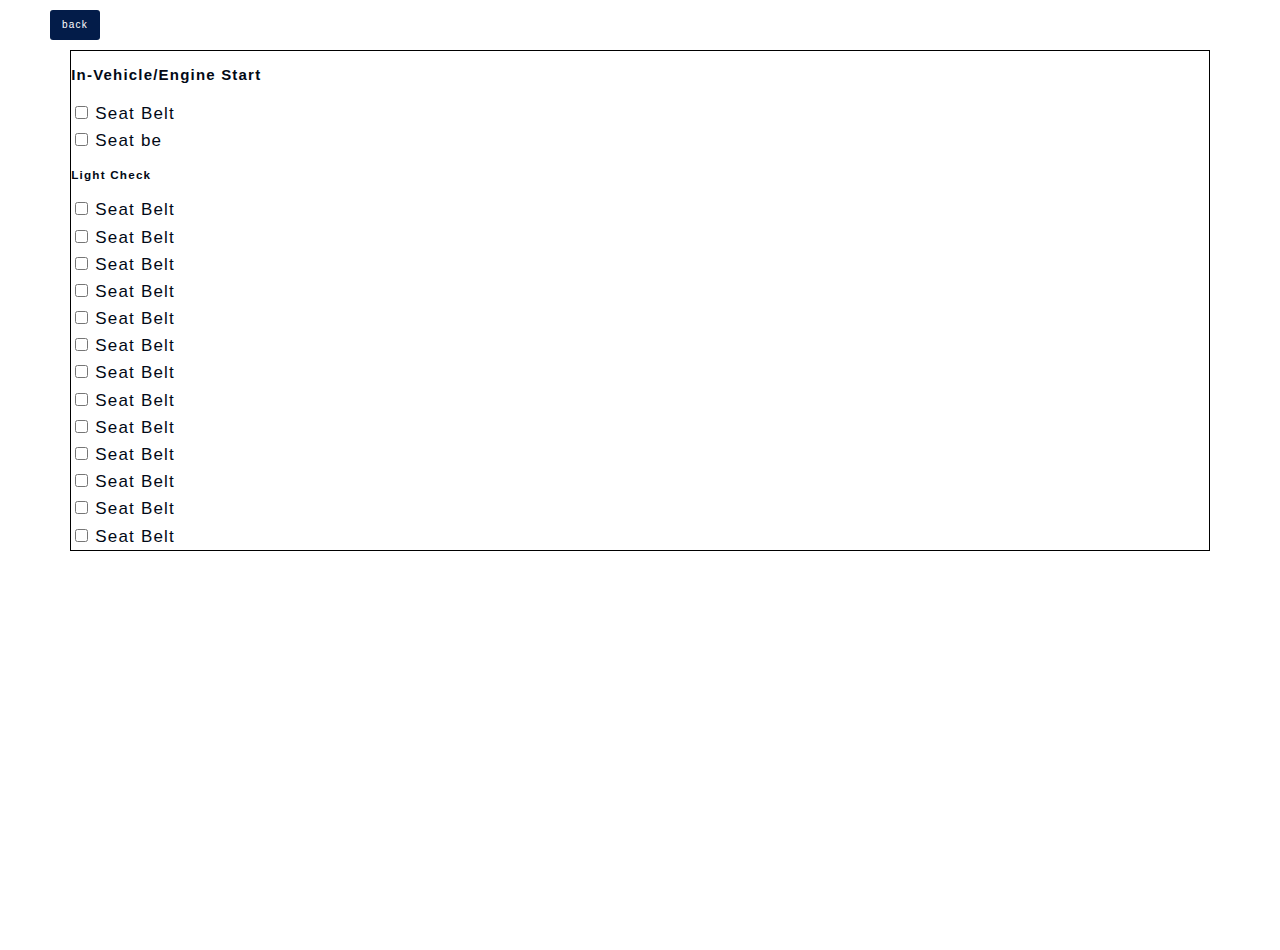
<file: checklist.html>
<!DOCTYPE html>
<html lang="en">
<head>
    <meta charset="UTF-8">
    <meta name="viewport" content="width=device-width, initial-scale=1.0">
    <title>Check Listt</title>
    <link rel="stylesheet" href="/css/checklist.css">
    <link rel="stylesheet" href="/css/utils.css">
    <link rel="stylesheet" href="/css/styles.css">
</head>
<body>
      <a href="index.html" class="btn">back</a>
       <section id="checklist" class="checklist">
         <h2>In-Vehicle/Engine Start</h2>
        <form action="">
            <div class="check-wrap">
                <input type="checkbox" id="seat belt">
                <label for="seat belt">Seat Belt</label>
            </div>
            <div class="check-wrap">
                <input type="checkbox" id="Saftey">
                <label for="Saftey">Seat be</label>
            </div>
            <h3>Light Check</h3>
            <div class="check-wrap">
                <input type="checkbox">
                <label for="">Seat Belt</label>
            </div>
            <div class="check-wrap">
                <input type="checkbox">
                <label for="">Seat Belt</label>
            </div>
            <div class="check-wrap">
                <input type="checkbox">
                <label for="">Seat Belt</label>
            </div>
            <div class="check-wrap">
                <input type="checkbox">
                <label for="">Seat Belt</label>
            </div>
            <div class="check-wrap">
                <input type="checkbox">
                <label for="">Seat Belt</label>
            </div>
            <div class="check-wrap">
                <input type="checkbox">
                <label for="">Seat Belt</label>
            </div>
            <div class="check-wrap">
                <input type="checkbox">
                <label for="">Seat Belt</label>
            </div>
            <div class="check-wrap">
                <input type="checkbox">
                <label for="">Seat Belt</label>
            </div>
            <div class="check-wrap">
                <input type="checkbox">
                <label for="">Seat Belt</label>
            </div>
            <div class="check-wrap">
                <input type="checkbox">
                <label for="">Seat Belt</label>
            </div>
            <div class="check-wrap">
                <input type="checkbox">
                <label for="">Seat Belt</label>
            </div>
            <div class="check-wrap">
                <input type="checkbox">
                <label for="">Seat Belt</label>
            </div>
            <div class="check-wrap">
                <input type="checkbox">
                <label for="">Seat Belt</label>
            </div>

        </form>
       
        


    </section>
    
</body>
</html>
</file>
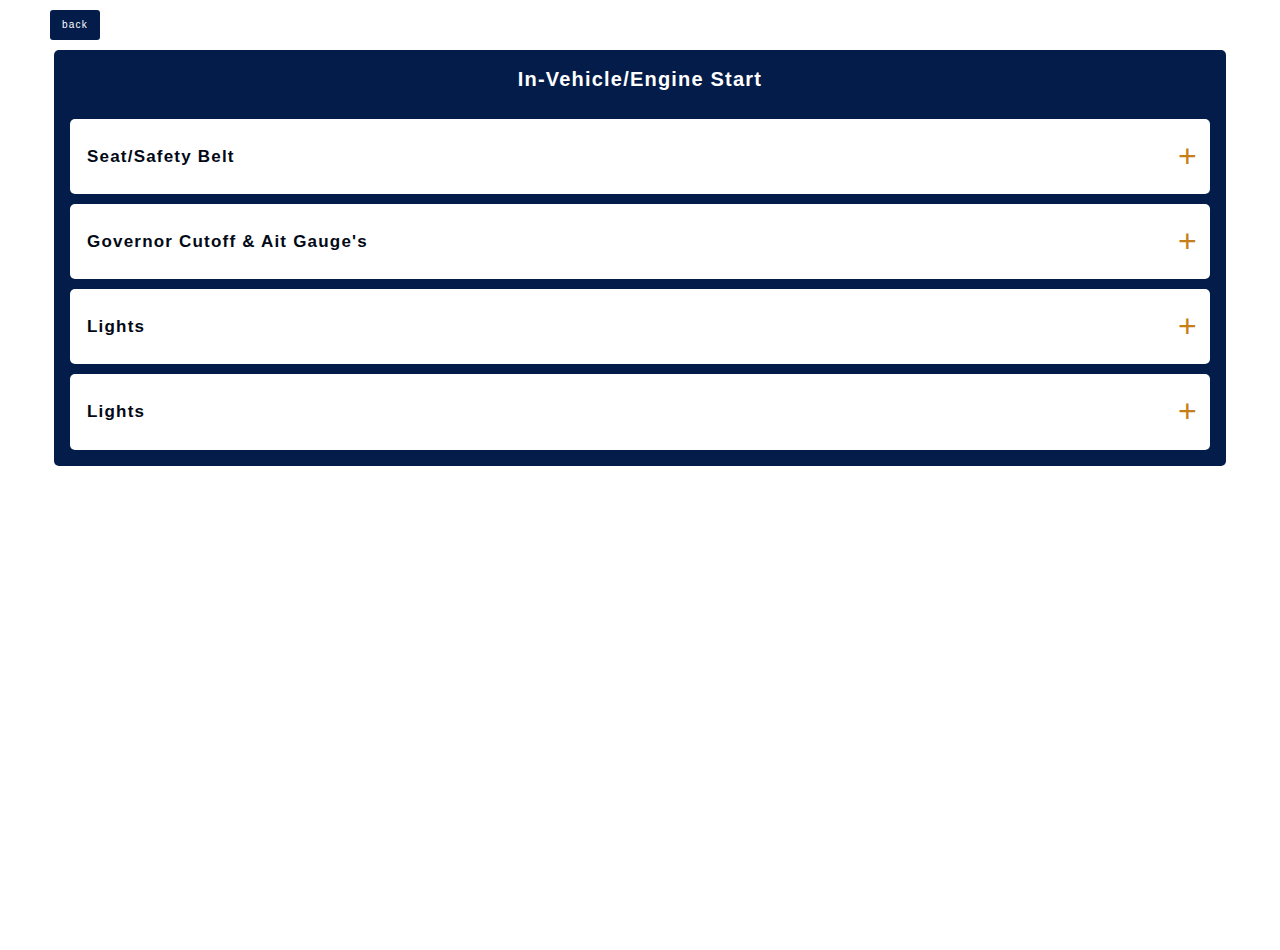
<file: section.html>
<!DOCTYPE html>
<html lang="en">
<head>
    <meta charset="UTF-8">
    <meta name="viewport" content="width=device-width, initial-scale=1.0">
    <title>Document</title>
    <link rel="stylesheet" href="/css/section.css">
    <link rel="stylesheet" href="/css/styles.css">
    <link rel="stylesheet" href="/css/utils.css">

</head>
<body>
      <a href="index.html" class="btn">back</a>

    <div class="accordion">
        <h1 class="title">In-Vehicle/Engine Start</h1>
        <div class="accordion-item">
            <div class="accordion__header">
                <p>Seat/Safety Belt</p>
            </div>
            <div class="accordion__body">
                <p class="accordion__content">When you get in the vehicle, put on your seat belt. Make sure it is mounted securely,it adjust poperly, it has no cuts or frays and it latches correctly. Ask the examiner to put on their seat belt.</p>
            </div>
        </div>
        <div class="accordion-item">
            <div class="accordion__header">
                <p>Governor Cutoff & Ait Gauge's</p>
            </div>
            <div class="accordion__body">
                <p class="accordion__content">Do a safe start. Put your foot on the brake, engage the cluth, and make sure the vehicle is in neutral.Start the truck. Build up pressure in the air tanks.You can do this a little faster by reving the engine a little. Watch the air gauges and listen for the Governorcutoff to sneeze.It should cut out somewhere between 120-140psi.After the sneeze, tell the examiner that your air gauges are functioning properly and they are properly monitoring the air pressure.</p>
            </div>
        </div>
        <div class="accordion-item">
            <div class="accordion__header">
                <p>Lights</p>
            </div>
            <div class="accordion__body">
                <p class="accordion__content">Properly mounted and secure. Not Cracked, bent, or broken. Clean and proper color.</p>
            </div>
        </div>    
        <div class="accordion-item">
            <div class="accordion__header">
                <p>Lights</p>
            </div>
            <div class="accordion__body">
                <p class="accordion__content">Proper Lorem ipsum dolor sit amet consectetur adipisicing elit. Voluptatum quibusdam quos vel ab, quam velit sunt veritatis, eius eligendi suscipit provident veniam omnis, tempora nam! Quas aspernatur sunt, pariatur, est adipisci tempora iure magnam eligendi placeat blanditiis beatae neque saepe molestiae cum corporis asperiores eveniet quia. Amet obcaecati sunt culpa molestiae fugit dolorem in quibusdam nihil veniam cum laboriosam fugiat similique, ad totam. Numquam ipsa quod assumenda expedita impedit natus exercitationem quos tempore fuga. Repudiandae voluptates neque nihil, alias ex assumenda hic suscipit. Non, iste ex in fugit, quaerat sunt quo dignissimos corporis dolore possimus rerum aspernatur at illum officia. ly mounted and secure. Not Cracked, bent, or broken. Clean and proper color.</p>
            </div>
        </div>
        

    </div>
    <script src="/js/section.js"></script>
</body>
</html>
</file>
<file: css/checklist.css>
form{
    display: flex;
    flex-direction: column;
}
.checklist{
    width: 90%;
    max-width: 1500px;
    margin: 5rem auto 0 auto;
    border: 1px solid black;
    background-color: var(--white);
}
input[type ='checkbox']:checked + label{
    text-decoration: line-through var(--blue) 2px;
}
label{
    font-size: var(--fs-15);
}

@media (min-width: 760px){
    label{
    font-size: var(--fs-17);
}
    
}
@media (min-width: 1200px){
  
}
</file>
<file: css/utils.css>
.text-center{
    text-align: center;
}

.btn{
    background-color: var(--blue2);
    padding: .7rem 1.2rem;
    border-radius: .3rem;
    position: fixed;
    top: 1rem;
    left: 5rem;
}
</file>
<file: css/styles.css>
:root{
    --heading-text: "work sans", sans-serif;
    --body-text:"Inter", sans-serif;
    --white:#ffffff;
    --white-2:#E7EBF4;
    /* --white2:#DAE1EE; */
    --light-blue:#4fa1eb;
    /* --light-blue:#242ae7; */
    --blue:hsl(219, 87%, 30%);
    --blue2:hsl(219, 92%, 15%);
    --dark-blue:#00103c;
    --dark-blue2:#020916;

    /* fonts */
    --fs-15:1.5rem;
    --fs-16:1.6rem;
    --fs-17:1.7rem;
    --fs-18:1.8rem;
    --fs-19:1.9rem;
    --fs-20:2rem;
    
    --fs-large:2.4rem; /*24px*/
    --fs-28:2.8rem;
    --fs-xl:3.2rem; /*32px*/

    --black:#0f0f0f;
    --dark-gray:#202020;
    --lime-green:#5dd26c;
    --dark-green:#337418;
    


}
*,
*;::after,
*::before{
    padding: 0;
    margin: 0;
    box-sizing: inherit;
}
html{
    font-size: 62.5%; /*10px*/
}
body{
    font-family:var(--body-text);
    background-color:#ffffff;
    background-color:var(--white);
    color: var(--dark-blue2);
    line-height: 1.6;
    letter-spacing: 1.2px;
    box-sizing: border-box;
}
html,
body{
    height: 100%;
    /* font-size: 16px; */
}
h1{
    font-family:var(--heading-text);
    color: var(--heading-text-color);
}
button{
    background-color: var(--accent-color);
    border: none;
    padding: .5rem .6rem;
    border-radius: .4rem;
}
img{
    display: block;
    width: 100%;
    height: auto;
    object-fit: cover;
}
 header ul{
    list-style: none;
    padding-left: 0;
}
a{
    text-decoration: none;
    color: var(--white);
}
</file>
<file: css/section.css>
.title{
    color: var(--dark-blue);
    color: var(--white);
    text-align: center;
}
.accordion{
     width: 90%; 
     max-width: 1140px;
     width: 114rem;
    margin: 5rem auto 0 auto;
    display: flex;
    gap: 1rem;
    flex-direction: column;
    justify-content: center;
    border-radius: .5rem;
    background-color: var(--blue2);
    padding: 0 1.6rem 1.6rem 1.6rem;
   

    /* background-color: oklch(92.9% 0.013 255.508); */
    /* background-color: var(--blue); */
    /* display: grid;
    gap: 1rem;
    grid-template-columns: minmax(300px,11fr); */
}
.accordion-item{
    background-color: #ffffff;
    border-radius: .5rem;
    cursor: pointer;
    border: 2px solid transparent;
    transition: border-color 0.3s ease-in;
     /*This was making them different sizes when in display flex*/
    /* margin: 0 auto; */

    
}
.accordion-item:hover{
    border-color: black;
}
.accordion__header{
    position: relative;
    min-height: 2rem;
    padding: .5rem 0 .5rem 1.5rem;
    /* border-radius: .5rem .5rem 0 0; */
    display: flex;
   align-items: center;
   transition: background-color 0.3s ease-in;  
}
.accordion__header:hover{
    background-color: hsla(219, 87%, 30%, 0.3);
}
.accordion__header > p{
    font-size: var(--fs-15);
    font-weight: bold;
}
.accordion__header::after{
    content:'\002B' ;
    position: absolute;
    right: 1rem;
    font-size: var(--fs-xl);
    transition:0.3s ease ;
    color: #c57f16;
}
.accordion__header.active::after{
    content: '\002D';
    font-size:2.5rem ;
}

.accordion__body{
    /* padding: 1rem; */
    max-height: 0;
    overflow: hidden;
    transition: max-height 0.3s ease-in-out;
    /* padding-bottom: 1.6rem; */
    /* max-width: 60ch; */
    /* border: 1px solid red; */
}
.accordion__content{
    padding: 1rem;
    /* border-left: 3px solid var(--blue2); */
    margin-left: 1rem;
    line-height: 1.4;
    padding-bottom: 1rem;
    /* height: 15rem; */
    max-width: 85ch;
    width: 100%;
    margin: 0 auto;
    position: relative;
   
    /* border-image: linear-gradient(to right,#008f68, #fae042) 1;
    border-image: linear-gradient(to right,transparent, #34495e, transparent) 1; */
    
}
.accordion__content::before{
    content: '';
    position: absolute;
    top: 50%;
    left: 0;
    transform: translateY(-50%);
    width: 3px;
    /* border: 3px solid var(--blue2); */
    /* height: calc(100% - 9rem); */
    height: 85%;
    background-color: var(--blue2);
}

@media (min-width:700px){
    .accordion__content{
        /* font-size:1.1rem; */
    }
 .accordion__header > p{
    font-size: var(--fs-17);
 }
 .accordion__content{
    font-size: var(--fs-17);
 }

 .accordion__header{

    /* font-size: var(--fs-17); */
   
}
}
</file>
